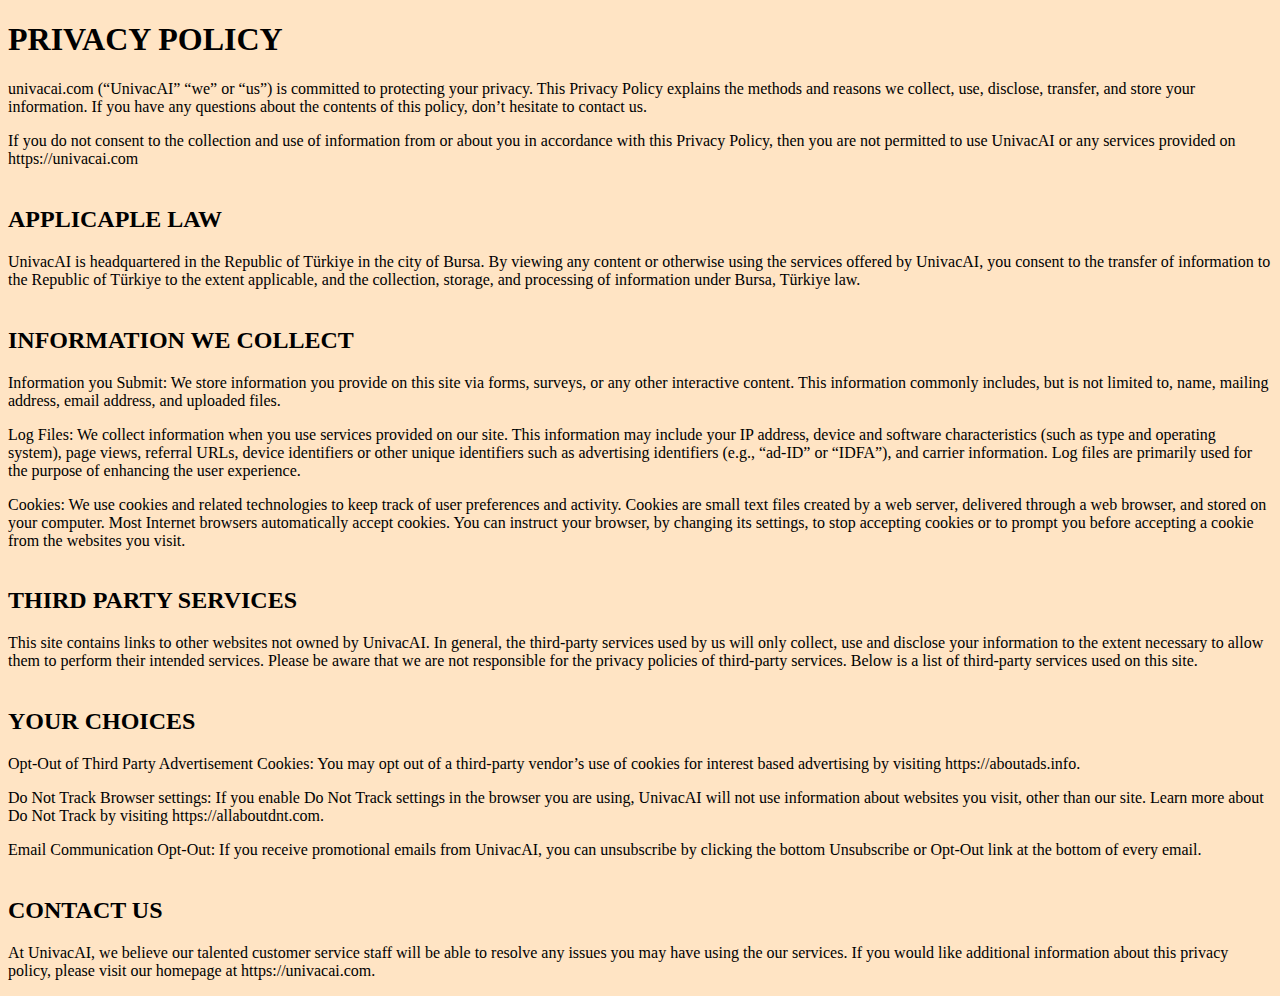
<file: static/policies/privacy.html>
<!DOCTYPE html>
<html>
    <head>
        <meta charset="UTF-8">
        <meta http-equiv="X-UA-Compatible" content="IE=edge">
        <title>UnivacAI</title>
        <meta name="viewport" content="width=device-width, initial-scale=1">
        <meta name="description" content=" Privacy  ">
        <link rel="icon" href="https://raw.githubusercontent.com/oceandi/links/main/univacai/images/logo/logo01.ico">
    </head>
    <body style="background-color: bisque;">
        <h1>PRIVACY POLICY</h1>
        <p>univacai.com (“UnivacAI” “we” or “us”) is committed to protecting your privacy. This Privacy Policy explains the methods and reasons we collect, use, disclose, transfer, and store your information. If you have any questions about the contents of this policy, don’t hesitate to contact us.</p>
        <p>If you do not consent to the collection and use of information from or about you in accordance with this Privacy Policy, then you are not permitted to use UnivacAI or any services provided on https://univacai.com<br><br></p>
        <h2>APPLICAPLE LAW</h2>
        <p>UnivacAI is headquartered in the Republic of Türkiye in the city of Bursa. By viewing any content or otherwise using the services offered by UnivacAI, you consent to the transfer of information to the Republic of Türkiye to the extent applicable, and the collection, storage, and processing of information under Bursa, Türkiye law.<br><br></p>
        <h2>INFORMATION WE COLLECT</h2>
        <p>Information you Submit: We store information you provide on this site via forms, surveys, or any other interactive content. This information commonly includes, but is not limited to, name, mailing address, email address, and uploaded files.</p>
        <p>Log Files: We collect information when you use services provided on our site. This information may include your IP address, device and software characteristics (such as type and operating system), page views, referral URLs, device identifiers or other unique identifiers such as advertising identifiers (e.g., “ad-ID” or “IDFA”), and carrier information. Log files are primarily used for the purpose of enhancing the user experience.</p>
        <p>Cookies: We use cookies and related technologies to keep track of user preferences and activity. Cookies are small text files created by a web server, delivered through a web browser, and stored on your computer. Most Internet browsers automatically accept cookies. You can instruct your browser, by changing its settings, to stop accepting cookies or to prompt you before accepting a cookie from the websites you visit.<br><br></p>
        <h2>THIRD PARTY SERVICES</h2>
        <p>This site contains links to other websites not owned by UnivacAI. In general, the third-party services used by us will only collect, use and disclose your information to the extent necessary to allow them to perform their intended services. Please be aware that we are not responsible for the privacy policies of third-party services. Below is a list of third-party services used on this site.<br><br></p>
        <h2>YOUR CHOICES</h2>
        <p>Opt-Out of Third Party Advertisement Cookies: You may opt out of a third-party vendor’s use of cookies for interest based advertising by visiting https://aboutads.info.</p>
        <p>Do Not Track Browser settings: If you enable Do Not Track settings in the browser you are using, UnivacAI will not use information about websites you visit, other than our site. Learn more about Do Not Track by visiting https://allaboutdnt.com.</p>
        <p>Email Communication Opt-Out: If you receive promotional emails from UnivacAI, you can unsubscribe by clicking the bottom Unsubscribe or Opt-Out link at the bottom of every email.<br><br></p>
        <h2>CONTACT US</h2>
        <p>At UnivacAI, we believe our talented customer service staff will be able to resolve any issues you may have using the our services. If you would like additional information about this privacy policy, please visit our homepage at https://univacai.com.</p>
    </body>
</html>
</file>
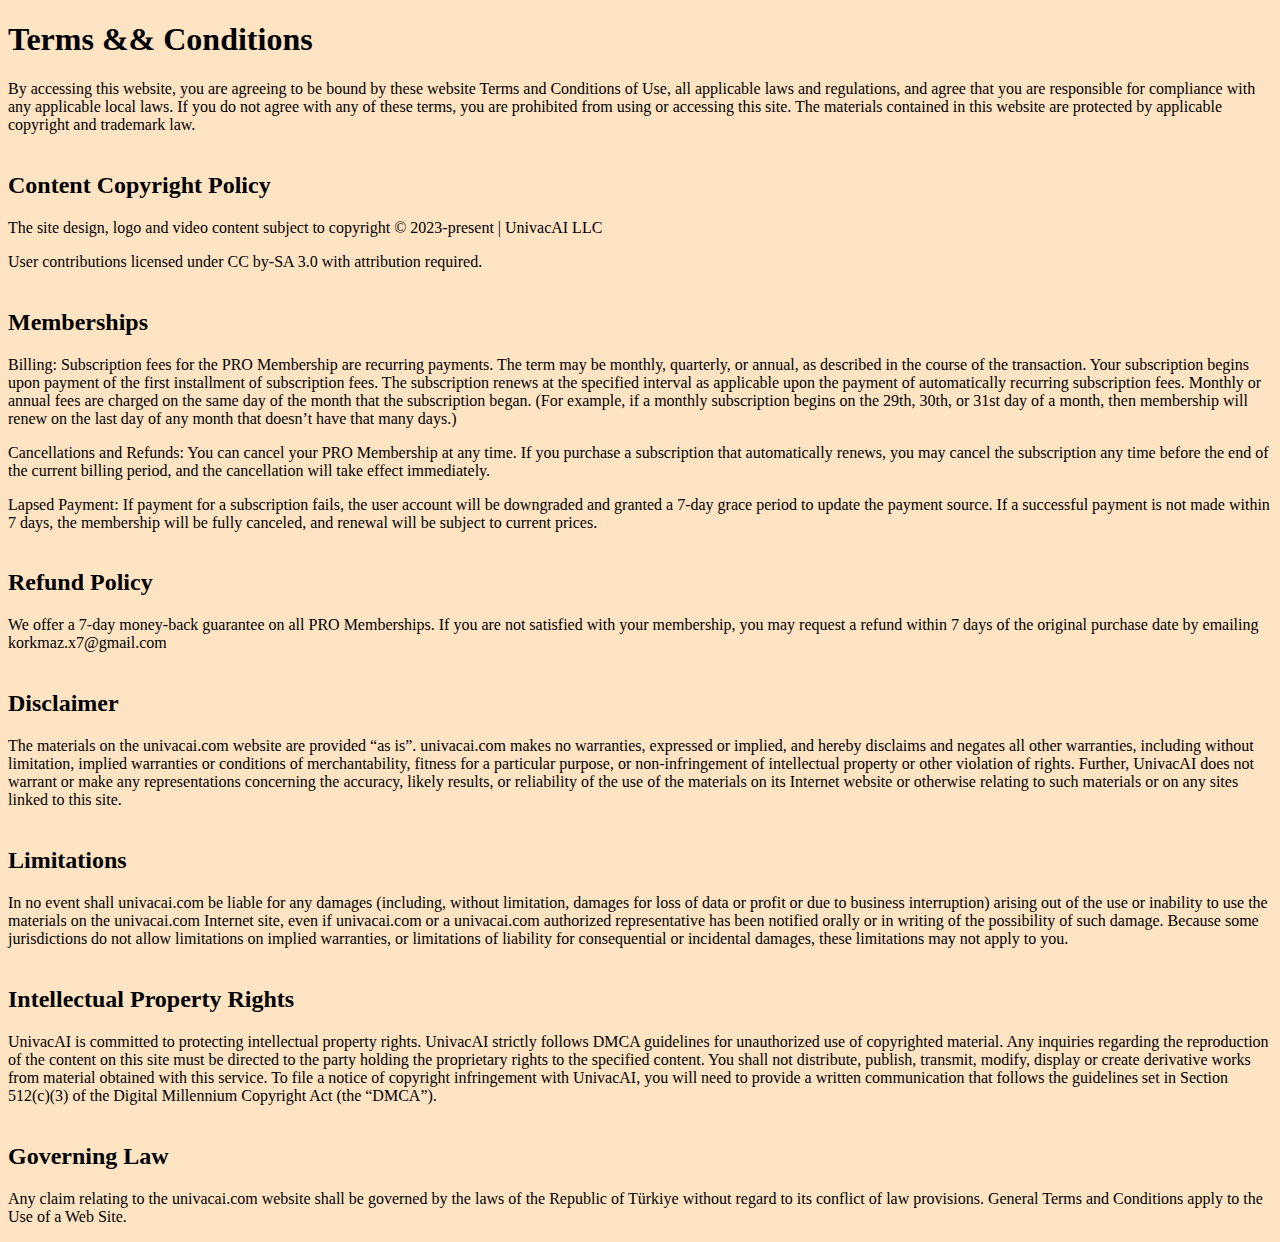
<file: static/policies/terms.html>
<!DOCTYPE html>
<html>
    <head>
        <meta charset="UTF-8">
        <meta http-equiv="X-UA-Compatible" content="IE=edge">
        <title>UnivacAI</title>
        <meta name="viewport" content="width=device-width, initial-scale=1">
        <meta name="description" content=" Privacy  ">
        <link rel="icon" href="https://raw.githubusercontent.com/oceandi/links/main/univacai/images/logo/logo01.ico">
    </head>
    <body style="background-color: bisque;">
        <h1>Terms && Conditions</h1>
        <p>By accessing this website, you are agreeing to be bound by these website Terms and Conditions of Use, all applicable laws and regulations, and agree that you are responsible for compliance with any applicable local laws. If you do not agree with any of these terms, you are prohibited from using or accessing this site. The materials contained in this website are protected by applicable copyright and trademark law.<br><br></p>
        <h2>Content Copyright Policy</h2>
        <p>The site design, logo and video content subject to copyright © 2023-present | UnivacAI LLC</p>
        <p>User contributions licensed under CC by-SA 3.0 with attribution required.<br><br></p>
        <h2>Memberships</h2>
        <p>Billing: Subscription fees for the PRO Membership are recurring payments. The term may be monthly, quarterly, or annual, as described in the course of the transaction. Your subscription begins upon payment of the first installment of subscription fees. The subscription renews at the specified interval as applicable upon the payment of automatically recurring subscription fees. Monthly or annual fees are charged on the same day of the month that the subscription began. (For example, if a monthly subscription begins on the 29th, 30th, or 31st day of a month, then membership will renew on the last day of any month that doesn’t have that many days.)</p>
        <p>Cancellations and Refunds: You can cancel your PRO Membership at any time. If you purchase a subscription that automatically renews, you may cancel the subscription any time before the end of the current billing period, and the cancellation will take effect immediately.</p>
        <p>Lapsed Payment: If payment for a subscription fails, the user account will be downgraded and granted a 7-day grace period to update the payment source. If a successful payment is not made within 7 days, the membership will be fully canceled, and renewal will be subject to current prices.<br><br></p>
        <h2>Refund Policy</h2>
        <p>We offer a 7-day money-back guarantee on all PRO Memberships. If you are not satisfied with your membership, you may request a refund within 7 days of the original purchase date by emailing korkmaz.x7@gmail.com<br><br></p>
        <h2>Disclaimer</h2>
        <p>The materials on the univacai.com website are provided “as is”. univacai.com makes no warranties, expressed or implied, and hereby disclaims and negates all other warranties, including without limitation, implied warranties or conditions of merchantability, fitness for a particular purpose, or non-infringement of intellectual property or other violation of rights. Further, UnivacAI does not warrant or make any representations concerning the accuracy, likely results, or reliability of the use of the materials on its Internet website or otherwise relating to such materials or on any sites linked to this site.<br><br></p>
        <h2>Limitations</h2>
        <p>In no event shall univacai.com be liable for any damages (including, without limitation, damages for loss of data or profit or due to business interruption) arising out of the use or inability to use the materials on the univacai.com Internet site, even if univacai.com or a univacai.com authorized representative has been notified orally or in writing of the possibility of such damage. Because some jurisdictions do not allow limitations on implied warranties, or limitations of liability for consequential or incidental damages, these limitations may not apply to you.<br><br></p>
        <h2>Intellectual Property Rights</h2>
        <p>UnivacAI is committed to protecting intellectual property rights. UnivacAI strictly follows DMCA guidelines for unauthorized use of copyrighted material. Any inquiries regarding the reproduction of the content on this site must be directed to the party holding the proprietary rights to the specified content. You shall not distribute, publish, transmit, modify, display or create derivative works from material obtained with this service. To file a notice of copyright infringement with UnivacAI, you will need to provide a written communication that follows the guidelines set in Section 512(c)(3) of the Digital Millennium Copyright Act (the “DMCA”).<br><br></p>
        <h2>Governing Law</h2>
        <p>Any claim relating to the univacai.com website shall be governed by the laws of the Republic of Türkiye without regard to its conflict of law provisions. General Terms and Conditions apply to the Use of a Web Site.</p>
    </body>
</html>
</file>
